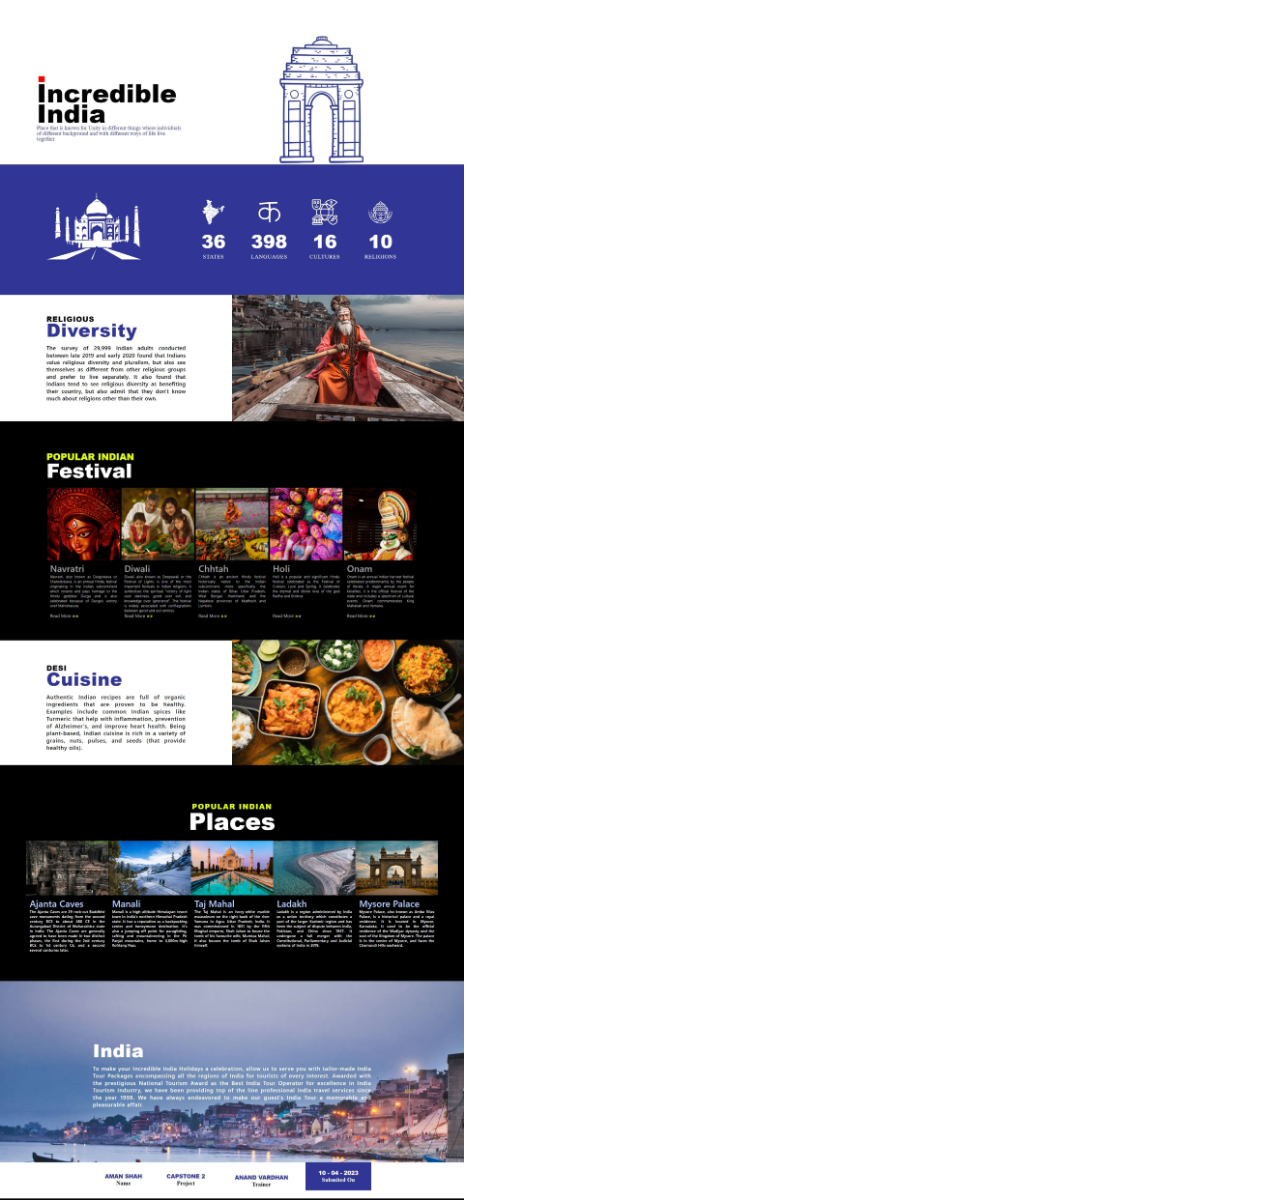
<file: 2.html>
<!DOCTYPE html>
<html lang="en">
<head>
    <meta charset="UTF-8">
    <meta http-equiv="X-UA-Compatible" content="IE=edge">
    <meta name="viewport" content="width=device-width, initial-scale=1.0">
    <title>Document</title>
    <link rel="icon" type="image/png" href="./images/Indiagate.png" />

    <!-- css page line -->
    <link rel="stylesheet" href="./style.css">
</head>
<body>
    
    <main style="background-image: url(./view.jpg); height: 1200px; background-size: contain; background-repeat: no-repeat;"></main>

</body>
</html>
</file>
<file: style.css>
/* setting defaults  */

           *{
                margin: 0;
                padding: 0;
                
            }

            h1{
                font-family: Arial Black;
            }

            h3{
                font-family:  sans-serif;
            }

            section{
                margin: 0;
                padding: 0;
                margin-top: -2;
                border-width: 0;
            }

            table{
                 border-spacing: 0;  /* border pading is set to 0 */
            }
            /* body{
                padding: 0;
                width: 80px;
            
                margin-right: 0px;
                margin-left: 0px;

            } */

/* ________________________________Heading Section__________________________________ */

            .Heading {
                font-family: Arial Black;
                font-size: 70px;
                align-items: flex-start;
                text-align: left;
                padding-left: 20%;
                line-gap-override: 1px;
                line-height: 0.8;
            }
            .SubHeading {
                margin-top: 7px;
                font-family:  Helvetica ;
                font-size:15px;
                align-items: flex-start;
                text-align: left;
                padding-left: 20%;
                line-height: 1;
                color: #303596 ;
                
                font-size:15px;
                font-family: Optima;
                color: rgba(246, 255, 0, 0.979);
                font-weight: 500;
                color: #303596 ;
            }

            .main-section{

                background-color: #FFFFFF; 
                margin-top: 100px;
                padding: 0px;
            }



/* ________________________________ Section 2__________________________________ */

        .section2{
            width: 100%; 
            padding-top: 60px;
            height: 300px;
            background-color: #303596;
        
        }
        .section2 table th{
            width: 20%; 
            margin-left: 10px;
            padding-top: 10px;
            color: white;
            text-align: center;
        
        }
        .section2 h1{
            font-size:50px;
            text-align: center;
        
        }
        .section2 p{
            font-size:15px;
            text-align: center;
            font-family: Optima;
            color: rgba(255, 255, 255, 0.979);
            letter-spacing: 1PX;
            font-weight: 300;
        }



/* ________________________________ Section 3__________________________________ */

        .section3{

            margin-top: -1px; 
            /* background-color: #787FF6; */
            border-width: 0px;
            /* background-image: url("./images/indiaInEarth.png"); */
            background-position: right center;
            background-size: cover;

            font-size:15px;
            text-align: center;
            font-family: Optima;
            color: rgba(246, 255, 0, 0.979);
            letter-spacing: 1PX;
            font-weight: 300;
        }

        .s3_background{
            /* padding: -1;
            margin: -1; */
            background-image: url("./images/img4.png");
            /* background-image: url("./images/soes1.jpeg"); */
            width: 50%; 
            align-content: center;
            height: 300px;
            background-position: right center;
            background-size: cover;
            
        }
        .sectionPargraphText{
            margin-top: 5px;
            font-size:10px;
            align-items: flex-start;
            text-align: justify;
            padding-left: 20%;
            padding-right: 20%;
            /* line-height: 1; */
            font-size:15px;
            font-family: 'Segoe UI', Tahoma, Geneva, Verdana, sans-serif;
            font-weight: 600;
            letter-spacing: 0.3px;
            color: #050505 ;

        }


/* ________________________________ Festival __________________________________ */

        .festival {
            font-family: 'Segoe UI', Tahoma, Geneva, Verdana, sans-serif;
        }

        .festival tr {
            font-family: 'Segoe UI', Tahoma, Geneva, Verdana, sans-serif;
            /* background-color: #303596; */
            color: #7138f7;
            font-size:25px;
            font-family: 'Segoe UI', Tahoma, Geneva, Verdana, sans-serif;
            font-weight: 900;
            letter-spacing: 0.3px;
            margin: 2px;

        }


        .festival td{
            width: 20%;
            /* vertical-align: top; */
            height: 10px;

        }
        .festival th{
            width: 20%;
            vertical-align: top;
            /* height: 150px; */
            
        }
        .festival a{
            width: 10%;
            /* vertical-align: baseline; */
            height: 5px;
            
            color: #ffffff;
            text-decoration: none;
            align-items: flex-end;
            /* display: flex; */
            justify-content: center;
            /* align-items: flex-end; */
            vertical-align: bottom;
        
            font-size: 12px;
            text-align: center;

            margin-top: 12px;
        }

        .festival-links{
            text-align: center;
        }
        .festival span{
            color: yellow;
            font-weight: 900;
        }
        .festival h1{
            font-family: 'Segoe UI', Tahoma, Geneva, Verdana, sans-serif;
            /* background-color: #303596; */
            color: #a5a5a5;
            font-size: 25px;
            font-weight: 600;
            text-align: left;
            margin-left: 10px;

        }

        .festival p {
            font-family: 'Segoe UI', Tahoma, Geneva, Verdana, sans-serif;
            /* background-color: #303596; */
            color: #fafafa;
            font-size: 10px;
            text-align: justify;
            margin-left: 10px;
            margin-right: 10px;
            font-weight: 300;
        }
        .festival image{
            height: 400px;
            width: 400px;

        }



/* ________________________________ Places __________________________________ */

        .places {
            font-family: 'Segoe UI', Tahoma, Geneva, Verdana, sans-serif;
        }

        .places tr {
            font-family: 'Segoe UI', Tahoma, Geneva, Verdana, sans-serif;
            /* background-color: #303596; */
            color: #7138f7;
            font-size:25px;
            font-family: 'Segoe UI', Tahoma, Geneva, Verdana, sans-serif;
            font-weight: 900;
            letter-spacing: 0.3px;
            margin: 2px;
            width: 100%;

        }

        .places td{
            width: 15%;
            vertical-align: top;
            height: 150px;
            padding: 2px;
            border-radius: 5px;
            border-width: 1px;
            border-color: white;

        }
        .places h1{
            font-family: 'Segoe UI', Tahoma, Geneva, Verdana, sans-serif;
            /* background-color: #303596; */
            color: #b8cffe;
            font-size: 25px;
            font-weight: 600;
            text-align: left;
            margin-left: 10px;

        }

        .places p {
            font-family: 'Segoe UI', Tahoma, Geneva, Verdana, sans-serif;
            /* background-color: #303596; */
            color:  #ffffff;
            font-size: 10px;
            text-align: justify;
            margin-left: 10px;
            margin-right: 10px;
            font-weight: 500;
        }
        .places image{
            height: 100;
            border: radius 7px; ;


        }


/* ________________________________ Food __________________________________ */

        .food_background{
            padding: -1;
            margin: -1;
            background-image: url("./images/food/food2.png");
            width: 50%; 
            align-content: center;
            height: 300px;
            background-position: right center;
                background-size: cover;
        }

/* ________________________________ Footer __________________________________ */

        footer h1{
            margin-top: 10%;
            font-size: 15px;
            font-weight: 100;
            color: #303596;

        }
</file>
